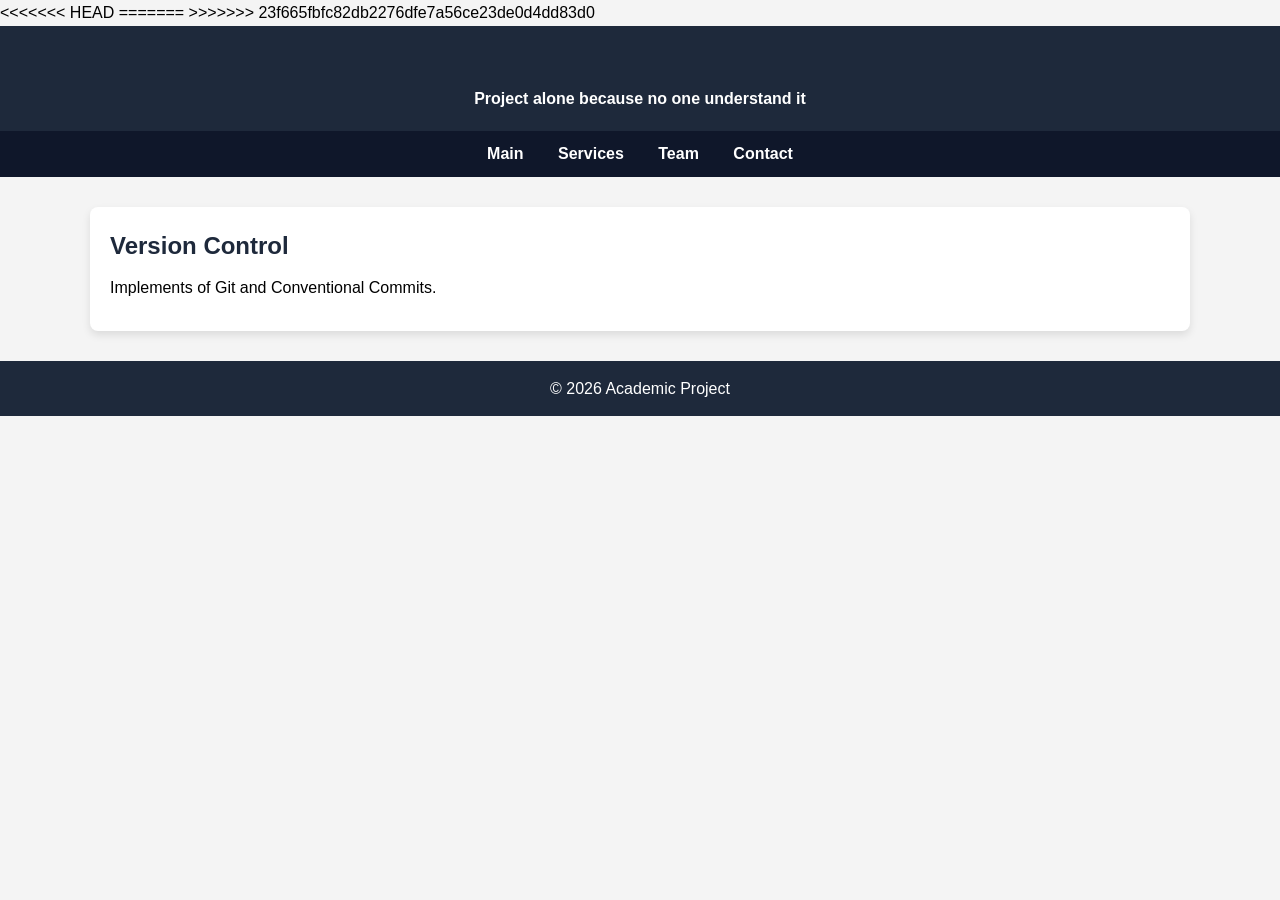
<file: index.html>
<!DOCTYPE html>
<html lang="es">

<head>
    <meta charset="UTF-8">
    <meta name="viewport" content="width=device-width, initial-scale=1.0">
<<<<<<< HEAD
    <title>Trabajo Git</title>

=======
    <title>Git Project</title>
>>>>>>> 23f665fbfc82db2276dfe7a56ce23de0d4dd83d0
    <link rel="stylesheet" href="estilos.css">
</head>

<header>
    <p></p>
</header>

<body>

    <header>
        <center>
            <p><b>Project alone because no one understand it</b></p>
        </center>
    </header>

    <nav>
        <a href="index.html">Main</a>
        <a href="servicios.html">Services</a>
        <a href="equipo.html">Team</a>
        <a href="contacto.html">Contact</a>
    </nav>

    <div class="container">
        <div class="card">
            <h2>Version Control</h2>
            <p>Implements of Git and Conventional Commits.</p>
        </div>
    </div>

    <footer>
        <p>© 2026 Academic Project</p>
    </footer>

</body>

</html>
</file>
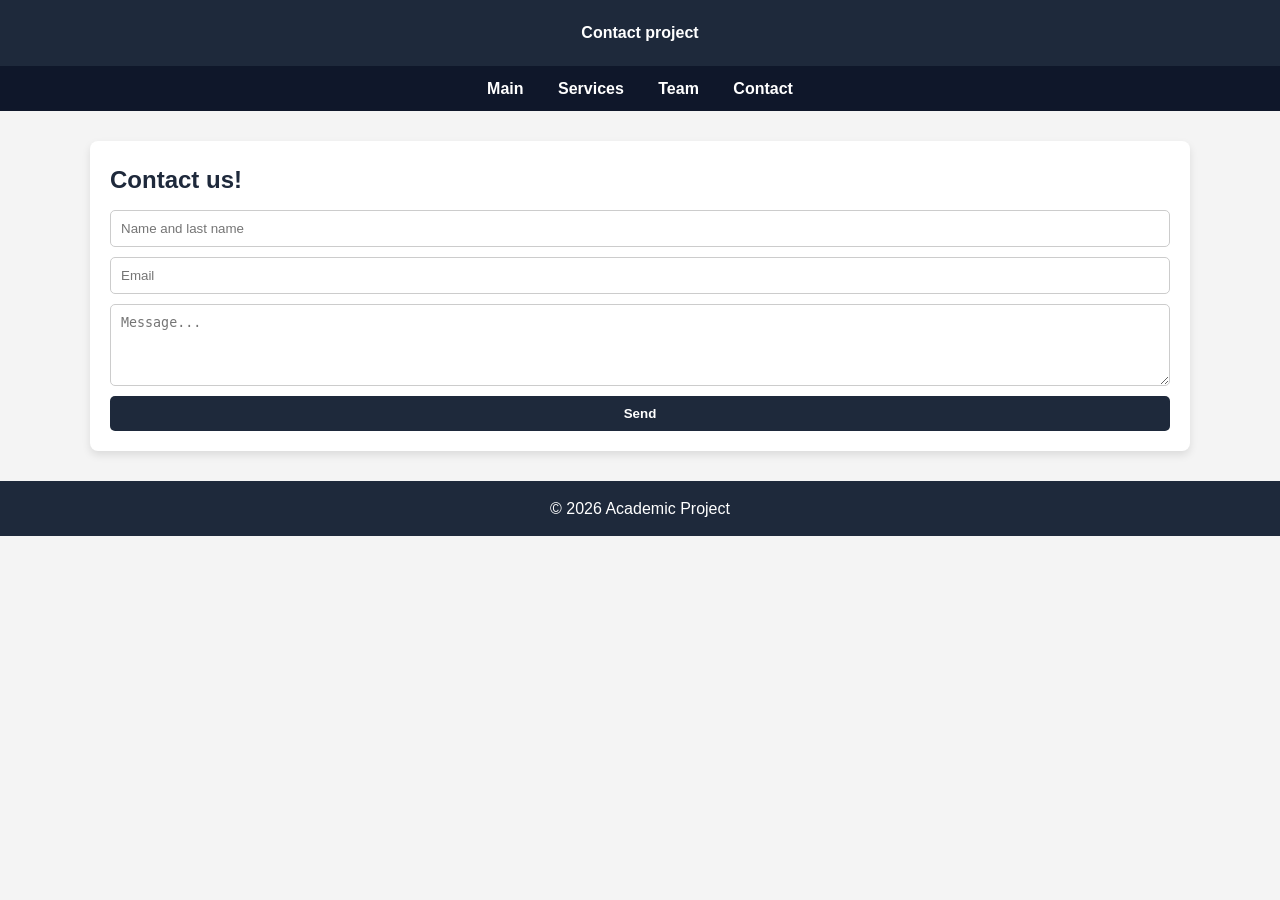
<file: contacto.html>
<!DOCTYPE html>
<html lang="en">

<head>
    <meta charset="UTF-8">
    <meta name="viewport" content="width=device-width, initial-scale=1.0">
    <title>Contact</title>

    <link rel="stylesheet" href="estilos.css">
</head>

<body>

    <header>
        <p><b>Contact project</b></p>
    </header>

    <nav>
        <a href="index.html">Main</a>
        <a href="servicios.html">Services</a>
        <a href="equipo.html">Team</a>
        <a href="contacto.html">Contact</a>
    </nav>

    <div class="container">
        <div class="card">
            <h2>Contact us!</h2>
            <form>
                <input type="text" placeholder="Name and last name" required>
                <input type="text" placeholder="Email" required>
                <textarea rows="4" placeholder="Message..." required></textarea>
                <button type="submit">Send</button>
            </form>
        </div>
    </div>

    <footer>© 2026 Academic Project</footer>
</body>

</html>
</file>
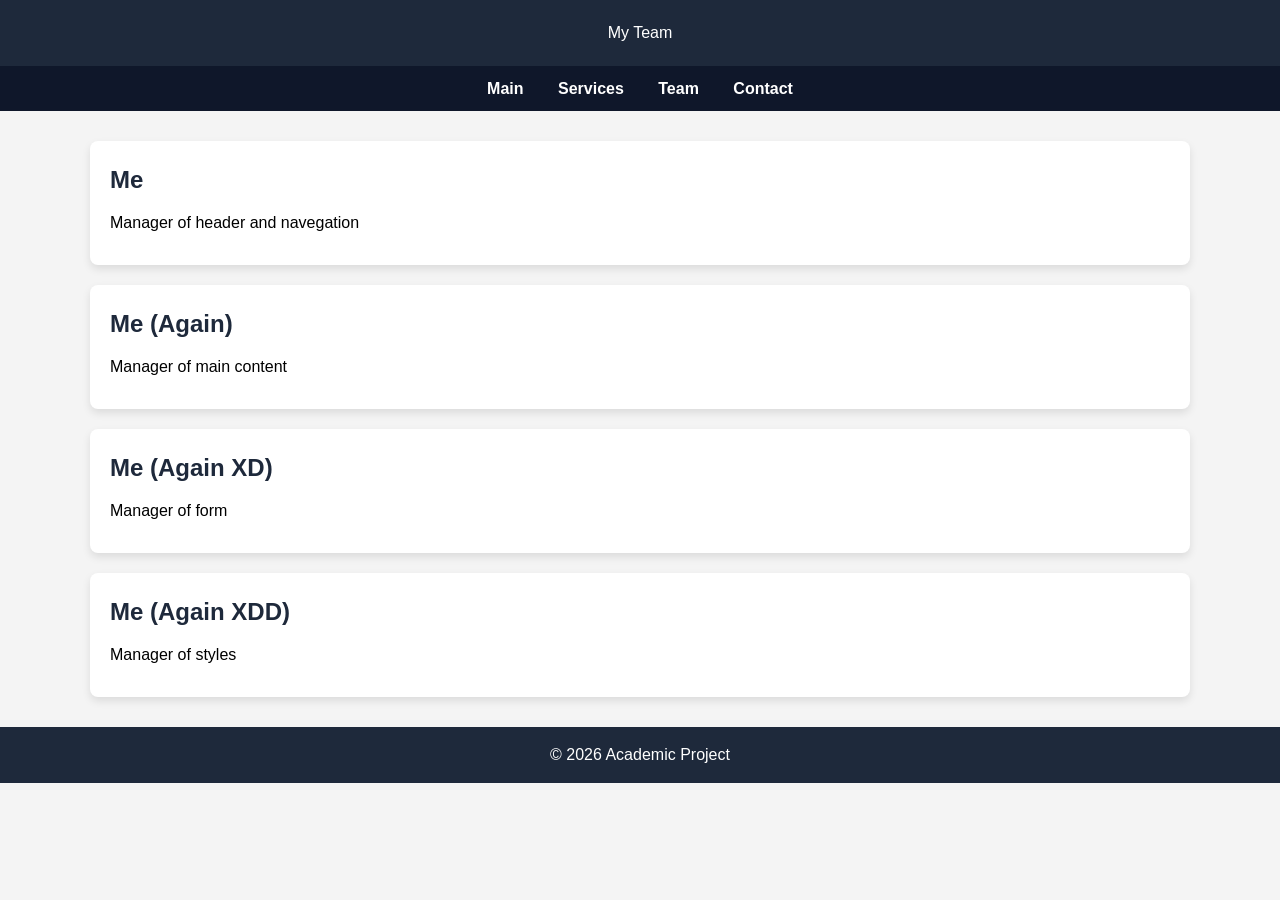
<file: equipo.html>
<!DOCTYPE html>
<html lang="es">

<head>
    <meta charset="UTF-8">
    <meta name="viewport" content="width=device-width, initial-scale=1.0">
    <title>Team - Project Git</title>
    <link rel="stylesheet" href="estilos.css">
</head>

<body>

    <header>
        <p></b>My Team</b></p>
    </header>

    <nav>
        <a href="index.html">Main</a>
        <a href="servicios.html">Services</a>
        <a href="equipo.html">Team</a>
        <a href="contacto.html">Contact</a>
    </nav>

    <div class="container">
        <div class="card">
            <h2>Me</h2>
            <p>Manager of header and navegation</p>
        </div>

        <div class="card">
            <h2>Me (Again)</h2>
            <p>Manager of main content</p>
        </div>

        <div class="card">
            <h2>Me (Again XD)</h2>
            <p>Manager of form</p>
        </div>

        <div class="card">
            <h2>Me (Again XDD)</h2>
            <p>Manager of styles</p>
        </div>
    </div>

    <footer>
        <p>© 2026 Academic Project</p>
    </footer>
    
</body>

</html>
</file>
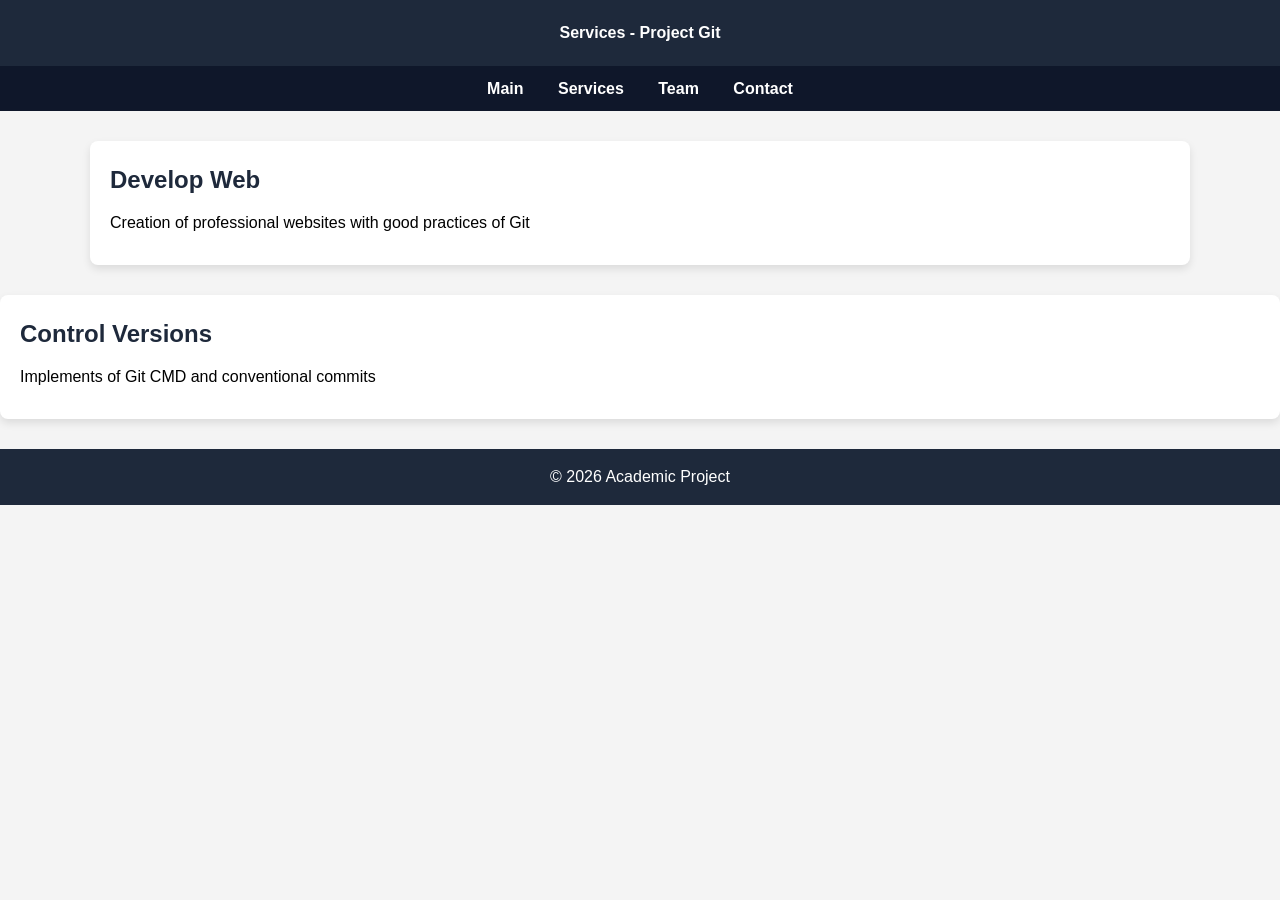
<file: servicios.html>
<!DOCTYPE html>
<html lang="es">

<head>
    <meta charset="UTF-8">
    <meta name="viewport" content="width=device-width, initial-scale=1.0">
    <title>Services</title>
    <link rel="stylesheet" href="estilos.css">
</head>

<body>
    <header>
        <p><b>Services - Project Git</b></p>
    </header>

    <nav>
        <a href="index.html"> Main </a>
        <a href="servicios.html"> Services </a>
        <a href="equipo.html"> Team </a>
        <a href="contacto.html"> Contact </a>
    </nav>

    <div class="container">
        <div class="card">
            <h2>Develop Web</h2>
            <p>Creation of professional websites with good practices of Git </p>
        </div>
    </div>


    <div class="card">
        <h2>Control Versions</h2>
        <p>Implements of Git CMD and conventional commits</p>
    </div>
    <footer>
        <p>© 2026 Academic Project</p>
    </footer>
</body>

</html>
</file>
<file: estilos.css>
* {
        margin: 0;
        padding: 0;
        box-sizing: border-box;
    }

    body {
        font-family: Arial, Helvetica, sans-serif;
        background-color: #f4f4f4;
        line-height: 1.6;
    }

    header {
        background: #1e293b;
        color: white;
        padding: 20px 0;
        text-align: center;
    }

    nav {
        background: #0f172a;
        padding: 10px;
        text-align: center;
    }

    nav a {
        color: white;
        text-decoration: none;
        margin: 0 15px;
        font-weight: bold;
    }

    nav a:hover {
        color: #38bdf8;
    }

    .container {
        width: 90%;
        max-width: 1100px;
        margin: 30px auto;
    }

    .card {
        background: white;
        padding: 20px;
        margin-bottom: 20px;
        border-radius: 8px;
        box-shadow: 0 4px 8px rgba(0, 0, 0, 0.1);
    }

    .card h2 {
        margin-bottom: 10px;
        color: #1e293b;
    }

    .card p {
        margin-bottom: 10px;
    }

    /* FORMULARIO */

    form {
        display: flex;
        flex-direction: column;
    }

    input,
    textarea {
        padding: 10px;
        margin-bottom: 10px;
        border-radius: 5px;
        border: 1px solid #ccc;
    }

    button {
        padding: 10px;
        border: none;
        background: #1e293b;
        color: white;
        cursor: pointer;
        border-radius: 5px;
        font-weight: bold;
    }

    button:hover {
        background: #334155;
    }

    footer {
        background: #1e293b;
        color: white;
        text-align: center;
        padding: 15px;
        margin-top: 30px;
    }
</file>
